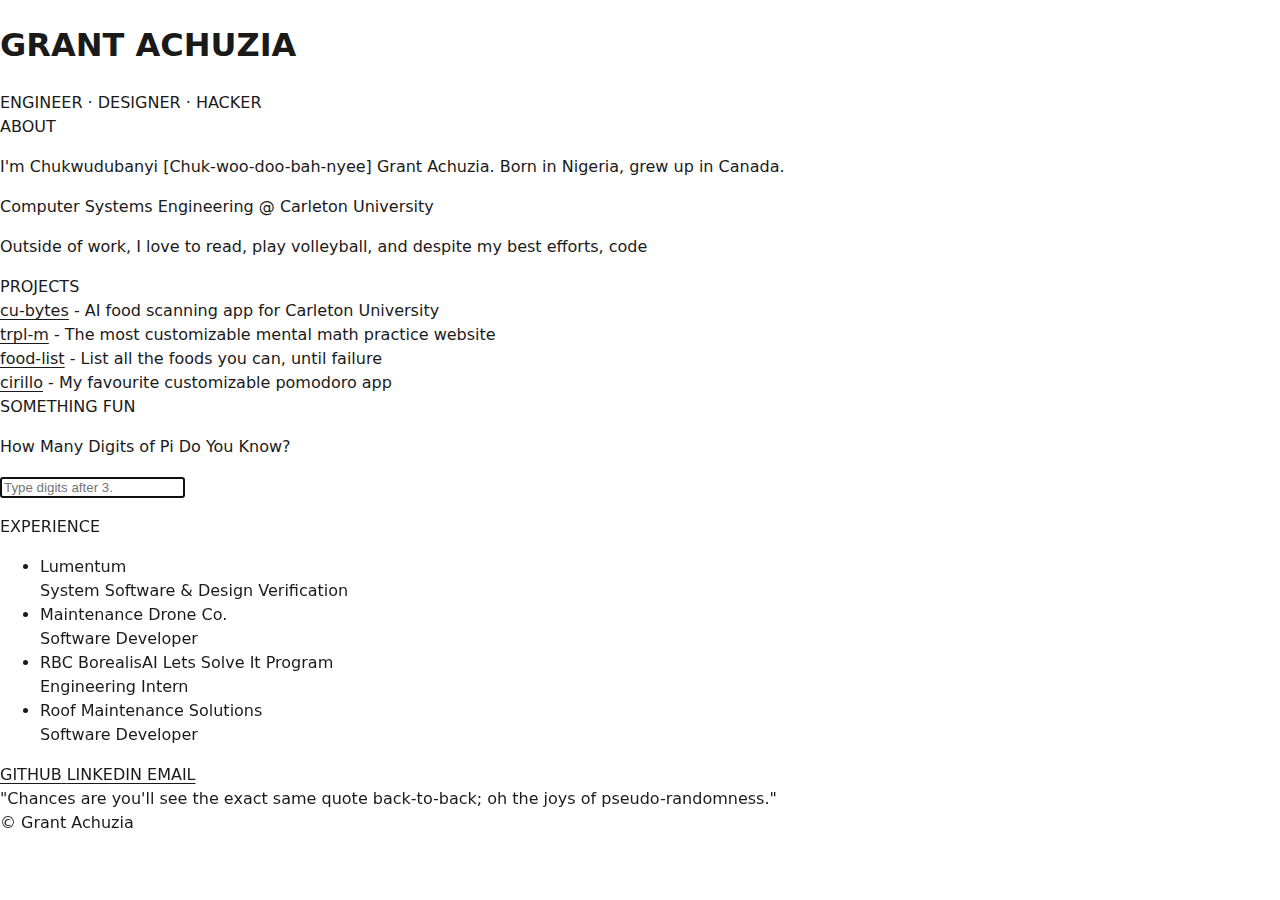
<file: index.html>
<!DOCTYPE html>
<html lang="en">

<head>
  <meta charset="UTF-8">
  <meta name="viewport" content="width=device-width, initial-scale=1.0">
  <title>Grant Achuzia</title>
  <link rel="preconnect" href="https://fonts.googleapis.com">
  <link rel="preconnect" href="https://fonts.gstatic.com" crossorigin>
  <link href="https://fonts.googleapis.com/css2?family=Bebas+Neue&family=Space+Mono:ital,wght@0,400;0,700;1,400&display=swap"
    rel="stylesheet">
  <link rel="stylesheet" href="css/styles.css">
</head>

<body>
  <div class="portfolio">

    <div class="grid">

      <div class="cell hero">
        <h1>GRANT ACHUZIA</h1>
        <div class="tagline">ENGINEER &middot; DESIGNER &middot; HACKER</div>
      </div>

      <div class="cell about">
        <div class="cell-header">ABOUT</div>
        <p class="body-text">
          I'm Chukwudubanyi <span class="italic">[Chuk-woo-doo-bah-nyee]</span>
          Grant Achuzia. Born in Nigeria, grew up in Canada.
        </p>
        <p class="body-text">
          Computer Systems Engineering @ Carleton University
        </p>
        <p class="body-text">
          Outside of work, I love to read, play volleyball,
          and despite my best efforts, code
        </p>
      </div>

      <div class="cell projects">
        <div class="projects-main">
          <div class="cell-header">PROJECTS</div>
          <ul class="project-list">
            <li>
              <a href="https://github.com/GAchuzia" target="_blank" rel="noopener noreferrer">cu-bytes</a>
              - AI food scanning app for Carleton University
            </li>
            <li>
              <a href="https://github.com/GAchuzia" target="_blank" rel="noopener noreferrer">trpl-m</a>
              - The most customizable mental math practice website
            </li>
            <li>
              <a href="https://github.com/GAchuzia" target="_blank" rel="noopener noreferrer">food-list</a>
              - List all the foods you can, until failure
            </li>
            <li>
              <a href="https://github.com/GAchuzia" target="_blank" rel="noopener noreferrer">cirillo</a>
              - My favourite customizable pomodoro app
            </li>
          </ul>
        </div>

        <section class="fun-panel" data-pi-game>
          <div class="cell-header">SOMETHING FUN</div>
          <p class="fun-subtitle">How Many Digits of Pi Do You Know?</p>
          <div id="pi-status" class="pi-status" aria-live="polite"></div>
          <div id="pi-digits" class="pi-digits" aria-live="polite"></div>
          <div class="pi-entry-row">
            <input id="pi-input" class="pi-input" type="text" inputmode="numeric" autocomplete="off"
              placeholder="Type digits after 3." aria-label="Type digits of pi after three point">
            <button id="pi-retry" class="pi-retry" type="button" hidden>Try Again</button>
          </div>
          <p id="pi-fact" class="pi-fact" aria-live="polite"></p>
        </section>
      </div>

      <div class="cell experience">
        <div class="cell-header">EXPERIENCE</div>
        <ul class="exp-list">
          <li>
            <div class="company">Lumentum</div>
            System Software &amp; Design Verification
          </li>
          <li>
            <div class="company">Maintenance Drone Co.</div>
            Software Developer
          </li>
          <li>
            <div class="company">RBC BorealisAI Lets Solve It Program</div>
            Engineering Intern
          </li>
          <li>
            <div class="company">Roof Maintenance Solutions</div>
            Software Developer
          </li>
        </ul>
      </div>

      <div class="social-col">
        <a href="https://github.com/GAchuzia" class="social-link github" target="_blank" rel="noopener noreferrer">
          <span>GITHUB</span>
        </a>
        <a href="https://linkedin.com/in/grantachuzia" class="social-link linkedin" target="_blank"
          rel="noopener noreferrer">
          <span>LINKEDIN</span>
        </a>
        <a href="mailto:hello@gachuzia.com" class="social-link email">
          <span>EMAIL</span>
        </a>
      </div>

    </div>

    <div class="footer">
      <div class="quote" id="quote" aria-live="polite"></div>
      <div class="copyright">&copy; Grant Achuzia</div>
    </div>

  </div>

  <script src="js/quotes.js" defer></script>
  <script src="js/pi-game.js" defer></script>
</body>

</html>
</file>
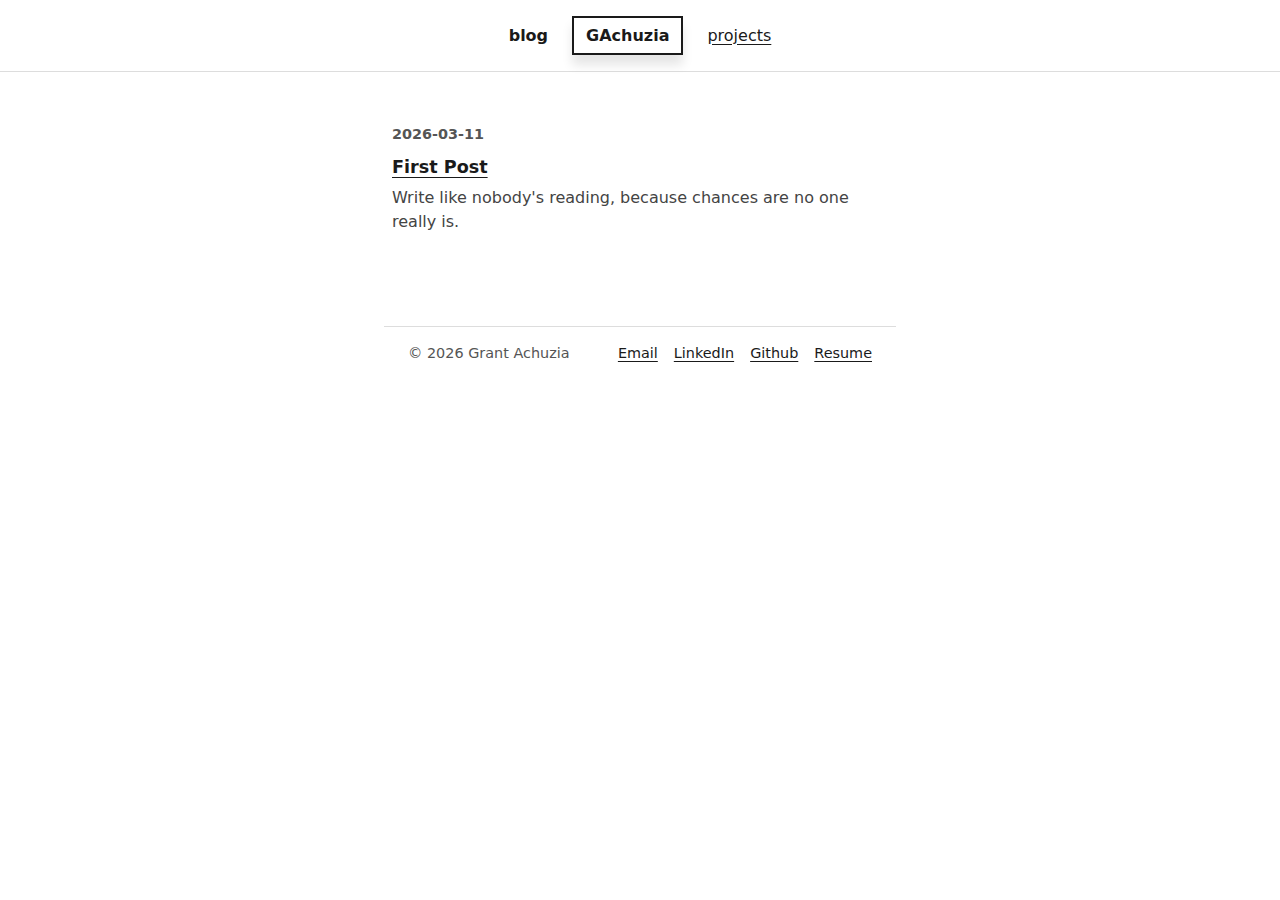
<file: blog.html>
<!DOCTYPE html>
<html lang="en">
<head>
  <meta charset="UTF-8">
  <meta name="viewport" content="width=device-width, initial-scale=1.0">
  <title>Blog – GAchuzia</title>
  <link rel="stylesheet" href="css/styles.css">
</head>
<body>
  <header class="site-header">
    <nav class="nav">
      <a href="blog.html" class="nav-link">blog</a>
      <a href="index.html" class="nav-logo">GAchuzia</a>
      <a href="projects.html" class="nav-link">projects</a>
    </nav>
  </header>

  <main class="main">
    <section class="section">
      <ul id="blog-list" class="blog-list">
        <li class="blog-item blog-list-loading">Loading…</li>
      </ul>
    </section>
  </main>

  <footer class="site-footer">
    <span class="footer-copy">© 2026 Grant Achuzia</span>
    <div class="footer-links">
      <a href="mailto:grant.achuzia@gmail.com" class="footer-link-email">Email</a>
      <a href="https://www.linkedin.com/in/grant-achuzia-8259251b8/" target="_blank" rel="noopener" class="footer-link-linkedin">LinkedIn</a>
      <a href="https://github.com/GAchuzia" target="_blank" rel="noopener" class="footer-link-github">Github</a>
      <a href="assets/Resume_GrantAchuzia.pdf" download class="footer-link-resume">Resume</a>
    </div>
  </footer>
  <script>
    (function () {
      var listEl = document.getElementById('blog-list');
      fetch('posts/index.json')
        .then(function (r) {
          if (!r.ok) throw new Error('Could not load posts');
          return r.json();
        })
        .then(function (posts) {
          listEl.innerHTML = '';
          if (posts.length === 0) {
            listEl.innerHTML = '<li class="blog-item">No posts yet.</li>';
            return;
          }
          posts.forEach(function (p) {
            var li = document.createElement('li');
            li.className = 'blog-item';
            li.innerHTML =
              '<time class="blog-date" datetime="' + p.date + '">' + p.date + '</time>' +
              '<div class="blog-content">' +
              '<h2 class="blog-title"><a href="blog/post.html?post=' + p.slug + '">' + escapeHtml(p.title) + '</a></h2>' +
              '<p class="blog-excerpt">' + escapeHtml(p.excerpt) + '</p>' +
              '</div>';
            listEl.appendChild(li);
          });
        })
        .catch(function () {
          listEl.innerHTML = '<li class="blog-item">Could not load posts. Run <code>node scripts/generate-posts-index.js</code> to build the index.</li>';
        });

      function escapeHtml(text) {
        var div = document.createElement('div');
        div.textContent = text;
        return div.innerHTML;
      }
    })();
  </script>
  <script src="js/script.js"></script>
</body>
</html>
</file>
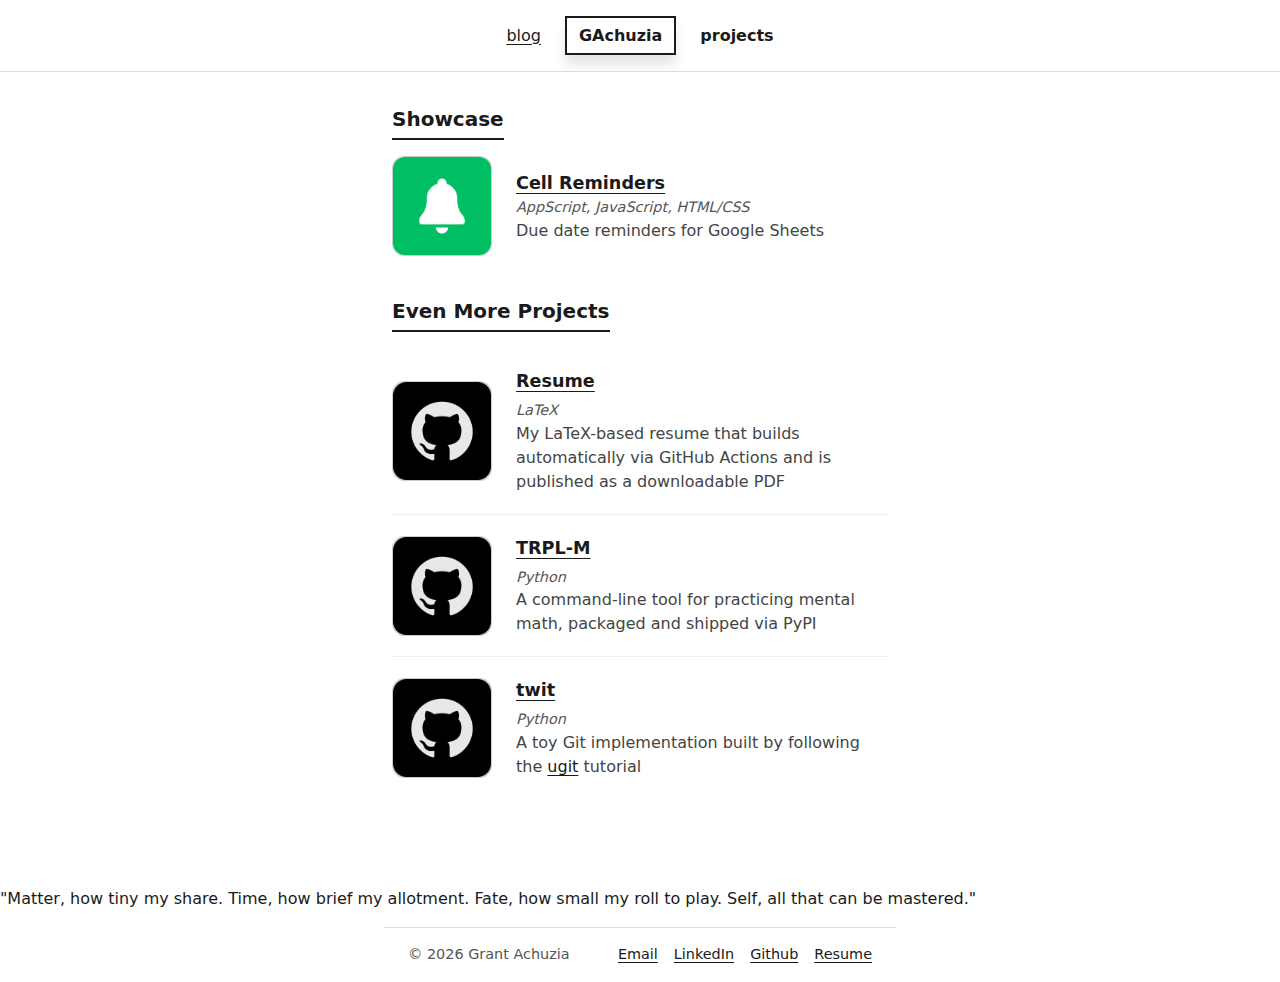
<file: projects.html>
<!DOCTYPE html>
<html lang="en">
<head>
  <meta charset="UTF-8">
  <meta name="viewport" content="width=device-width, initial-scale=1.0">
  <title>Projects – GAchuzia</title>
  <link rel="stylesheet" href="css/styles.css">
</head>
<body>
  <header class="site-header">
    <nav class="nav">
      <a href="blog.html" class="nav-link">blog</a>
      <a href="index.html" class="nav-logo">GAchuzia</a>
      <a href="projects.html" class="nav-link">projects</a>
    </nav>
  </header>

  <main class="main">
    <section class="section">
      <h2 class="section-title">Showcase</h2>
      <article class="showcase-item">
        <div class="showcase-media" aria-hidden="true"><img src="assets/media/cell_reminders_logo.png"
            alt="Cell Reminders logo"></div>
        <div class="showcase-content">
          <h3 class="showcase-title"><a href="https://github.com/GAchuzia/cell-reminders" target="_blank"
              rel="noopener">Cell Reminders</a></h3>
          <p class="showcase-tools"><em>AppScript, JavaScript, HTML/CSS</em></p>
          <p class="showcase-desc">Due date reminders for Google Sheets</p>
        </div>
      </article>
    </section>

    <section class="section">
      <h1 class="section-title">Even More Projects</h1>
      <ul class="project-list">
        <li class="project-item">
          <div class="project-media" aria-hidden="true"><img src="assets/media/github.png" alt=""></div>
          <div class="project-content">
            <h2 class="project-title"><a href="https://github.com/GAchuzia/resume" target="_blank" rel="noopener">Resume</a></h2>
            <p class="project-tools"><em>LaTeX</em></p>
            <p class="project-desc">My LaTeX-based resume that builds automatically via GitHub Actions and is published as a downloadable PDF</p>
          </div>
        </li>
        <li class="project-item">
          <div class="project-media" aria-hidden="true"><img src="assets/media/github.png" alt=""></div>
          <div class="project-content">
            <h2 class="project-title"><a href="https://github.com/GAchuzia/trpl-m" target="_blank" rel="noopener">TRPL-M</a></h2>
            <p class="project-tools"><em>Python</em></p>
            <p class="project-desc">A command-line tool for practicing mental math, packaged and shipped via PyPI</p>
          </div>
        </li>
        <li class="project-item">
          <div class="project-media" aria-hidden="true"><img src="assets/media/github.png" alt=""></div>
          <div class="project-content">
            <h2 class="project-title"><a href="https://github.com/GAchuzia/twit" target="_blank" rel="noopener">twit</a></h2>
            <p class="project-tools"><em>Python</em></p>
            <p class="project-desc">A toy Git implementation built by following the <a href="https://www.leshenko.net/p/ugit/#" target="_blank" rel="noopener">ugit</a> tutorial</p>
          </div>
        </li>
      </ul>
    </section>

  </main>

  <p class="random-quote" id="random-quote" aria-live="polite"></p>
  <footer class="site-footer">
    <span class="footer-copy">© 2026 Grant Achuzia</span>
    <div class="footer-links">
      <a href="mailto:grant.achuzia@gmail.com" class="footer-link-email">Email</a>
      <a href="https://www.linkedin.com/in/grant-achuzia-8259251b8/" target="_blank" rel="noopener" class="footer-link-linkedin">LinkedIn</a>
      <a href="https://github.com/GAchuzia" target="_blank" rel="noopener" class="footer-link-github">Github</a>
      <a href="assets/Resume_GrantAchuzia.pdf" download class="footer-link-resume">Resume</a>
    </div>
  </footer>
  <script src="js/script.js"></script>
</body>
</html>
</file>
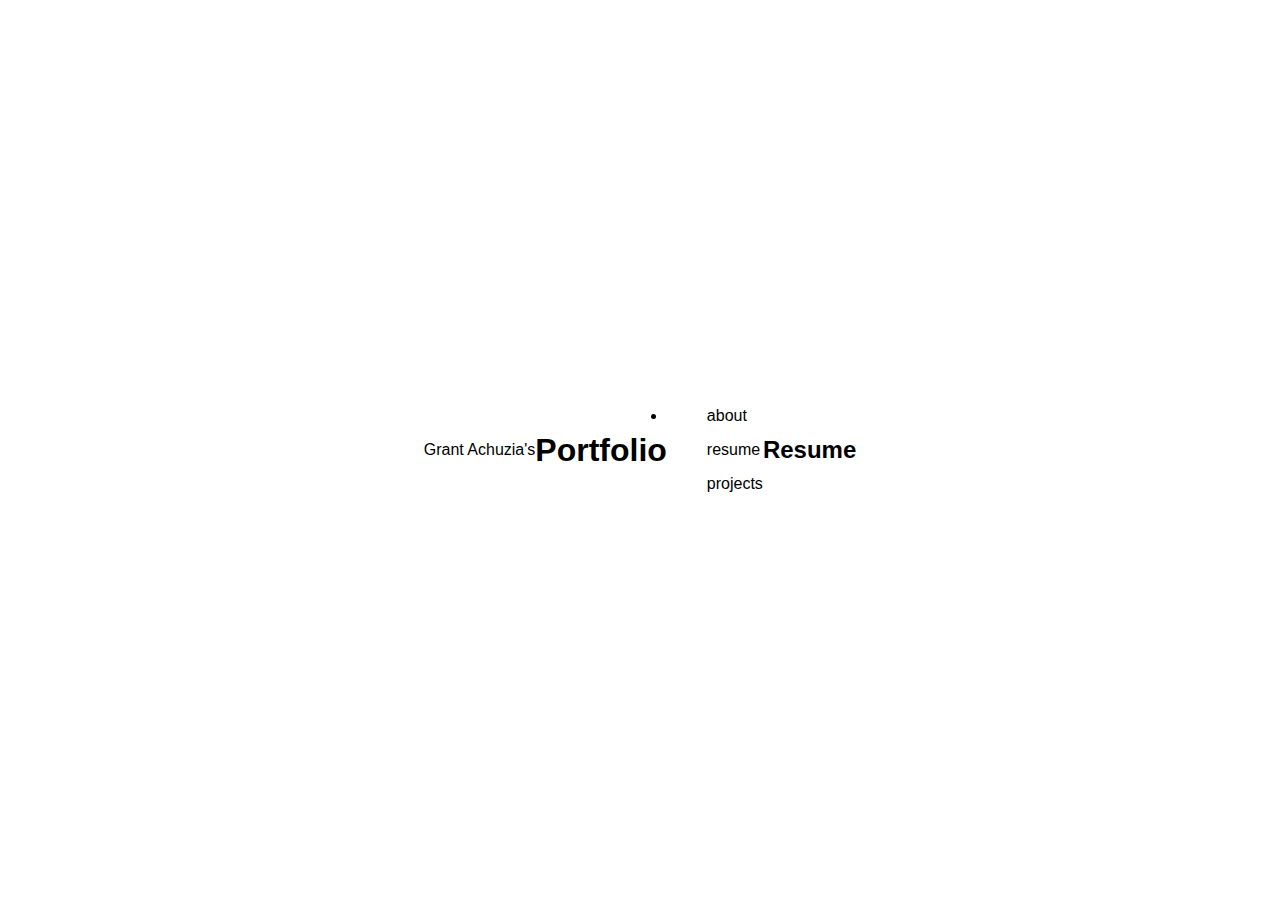
<file: resume.html>
<!DOCTYPE html>
<html lang="en">
<head>
    <meta charset="UTF-8">
    <meta name="viewport" content="width=device-width, initial-scale=1.0">
    <title>Portfolio | Resume</title>
    <link rel="stylesheet" href="styles.css">
</head>
<body>
    <p>Grant Achuzia's</p>
    <h1>Portfolio</h1>

    <li>
        <ul>about</ul>
        <ul>resume</ul>
        <ul>projects</ul>
    </li>
    
    <h2>Resume</h2>
    <h3>
</body>
</html>
</file>
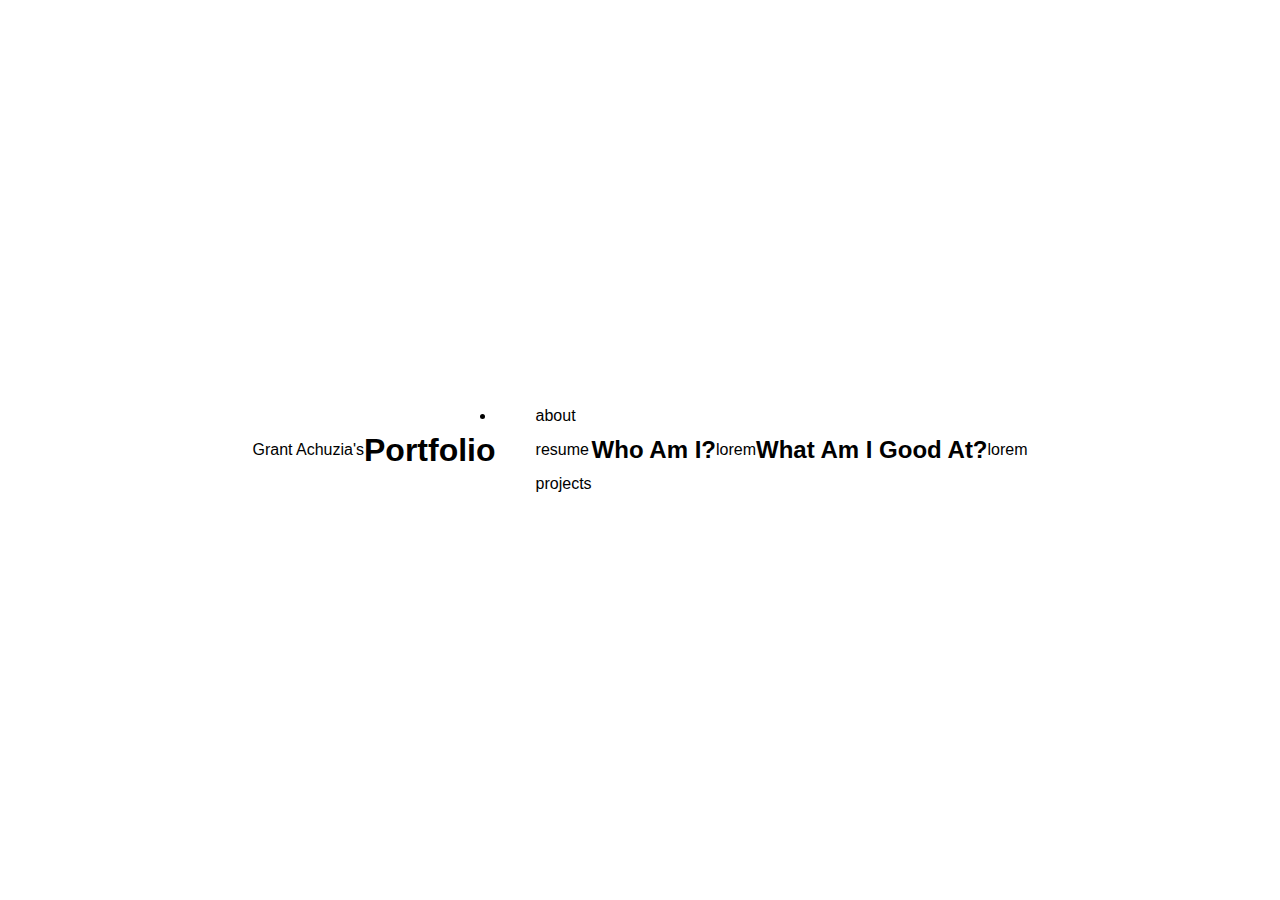
<file: src/about.html>
<!DOCTYPE html>
<html lang="en">
<head>
    <meta charset="UTF-8">
    <meta name="viewport" content="width=device-width, initial-scale=1.0">
    <title>Portfolio | About</title>
    <link rel="stylesheet" href="styles.css">
</head>
<body>
    <p>Grant Achuzia's</p>
    <h1>Portfolio</h1>

    <li>
        <ul>about</ul>
        <ul>resume</ul>
        <ul>projects</ul>
    </li>
    
    <h2>Who Am I?</h2>
    <p>lorem</p>
    <h2>What Am I Good At?</h2>
    <p>lorem</p>
</body>
</html>
</file>
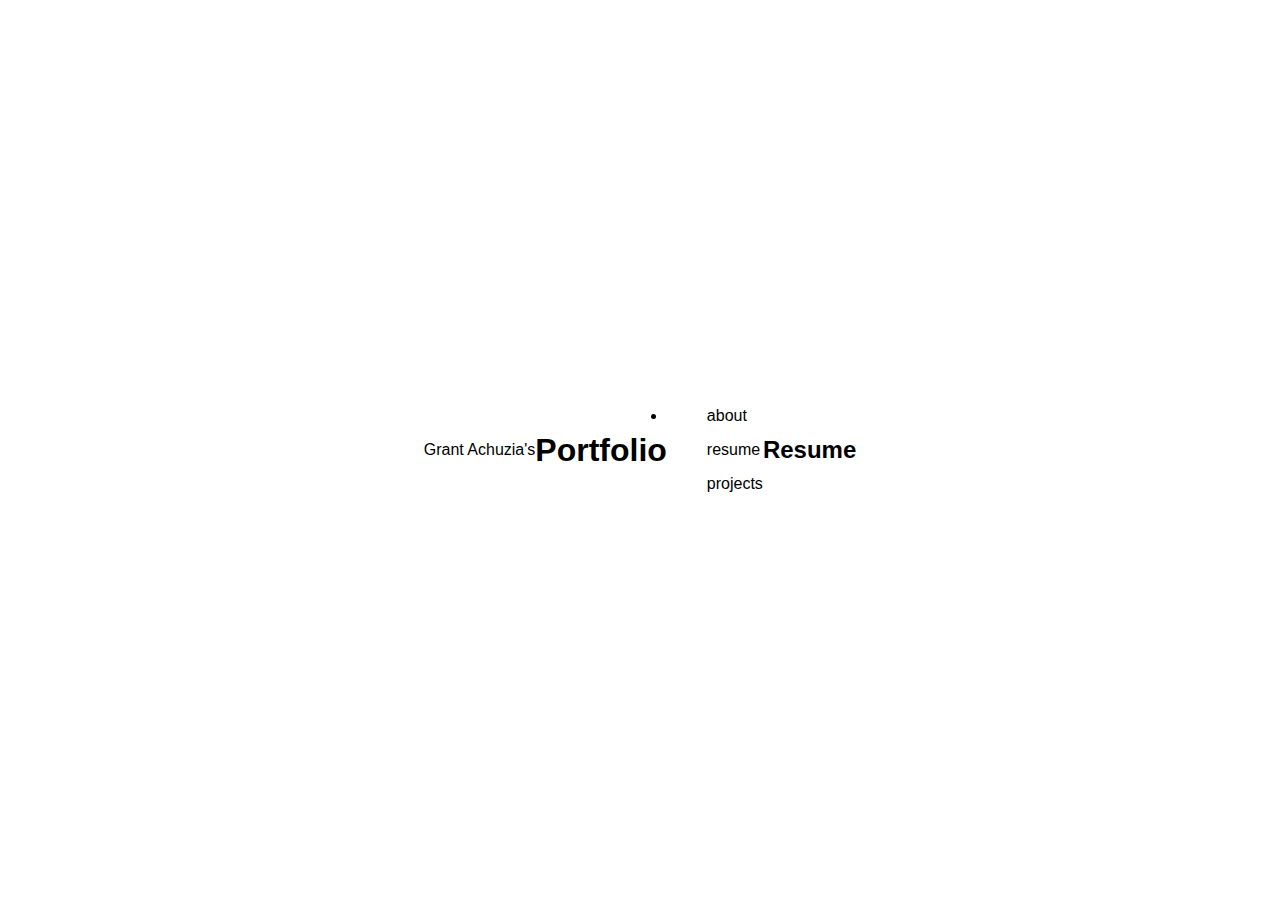
<file: src/resume.html>
<!DOCTYPE html>
<html lang="en">
<head>
    <meta charset="UTF-8">
    <meta name="viewport" content="width=device-width, initial-scale=1.0">
    <title>Portfolio | Resume</title>
    <link rel="stylesheet" href="styles.css">
</head>
<body>
    <p>Grant Achuzia's</p>
    <h1>Portfolio</h1>

    <li>
        <ul>about</ul>
        <ul>resume</ul>
        <ul>projects</ul>
    </li>
    
    <h2>Resume</h2>
</body>
</html>
</file>
<file: styles.css>
body {
    margin: 0;
    padding: 0;
    height: 100vh;
    display: flex;
    justify-content: center;
    align-items: center;
    font-family: Georgia, sans-serif;
    transition: background-color 0.3s ease;
  }
  
  .content-wrapper {
    display: flex;
    flex-direction: column;
    align-items: center;
    gap: 20px;
  }
  
  #container {
    border: 2px solid #444;
    padding: 90px;
    max-width: 1500px;
    width: 100%;
    text-align: center;
    box-sizing: border-box;
    transition: background-color 0.3s, color 0.3s, border 0.3s;
    background-color: inherit;
  }
  
  #theme-toggle {
    padding: 10px 16px;
    font-size: 14px;
    border-radius: 4px;
    border: 2px solid;
    cursor: pointer;
    transition: background-color 0.3s, border-color 0.3s, color 0.3s;
  }
  
  #title-section {
    margin-bottom: 40px;
  }
  
  #subtitle {
    margin: 0;
    font-size: 22px;
    color: inherit;
  }
  
  #title {
    margin: 0;
    font-size: 52px;
    font-weight: bold;
    color: inherit;
  }
  
  #contact-links {
    display: flex;
    justify-content: space-around;
    border-top: 2px solid;
    padding-top: 20px;
    border-color: inherit;
  }
  
  .contact-icon {
    text-decoration: none;
    font-size: 16px;
    color: inherit;
    transition: color 0.3s;
  }
  .contact-icon:hover {
    color: #1da1f2;
  }
  
  body.dark {
    background-color: #121212;
  }
  .dark #container {
    color: #e0e0e0;
    border-color: #444;
  }
  .dark #theme-toggle {
    background-color: #121212;
    color: #e0e0e0;
    border-color: #444;
  }
  .dark #theme-toggle:hover {
    background-color: #333;
  }
  
 
  body.light {
    background-color: #f9f9f9;
  }
  .light #container {
    color: #111;
    border-color: #ccc;
  }
  .light #theme-toggle {
    background-color: #fff;
    color: #111;
    border-color: #ccc;
  }
  .light #theme-toggle:hover {
    background-color: #ddd;
  }
</file>
<file: src/styles.css>
body {
    margin: 0;
    padding: 0;
    height: 100vh;
    display: flex;
    justify-content: center;
    align-items: center;
    font-family: Georgia, sans-serif;
    transition: background-color 0.3s ease;
  }
  
  .content-wrapper {
    display: flex;
    flex-direction: column;
    align-items: center;
    gap: 20px;
  }
  
  #container {
    border: 2px solid #444;
    padding: 90px;
    max-width: 1500px;
    width: 100%;
    text-align: center;
    box-sizing: border-box;
    transition: background-color 0.3s, color 0.3s, border 0.3s;
    background-color: inherit;
  }
  
  #theme-toggle {
    padding: 10px 16px;
    font-size: 14px;
    border-radius: 4px;
    border: 2px solid;
    cursor: pointer;
    transition: background-color 0.3s, border-color 0.3s, color 0.3s;
  }
  
  #title-section {
    margin-bottom: 40px;
  }
  
  #subtitle {
    margin: 0;
    font-size: 22px;
    color: inherit;
  }
  
  #title {
    margin: 0;
    font-size: 52px;
    font-weight: bold;
    color: inherit;
  }
  
  #contact-links {
    display: flex;
    justify-content: space-around;
    border-top: 2px solid;
    padding-top: 20px;
    border-color: inherit;
  }
  
  .contact-icon {
    text-decoration: none;
    font-size: 16px;
    color: inherit;
    transition: color 0.3s;
  }
  .contact-icon:hover {
    color: #1da1f2;
  }
  
  body.dark {
    background-color: #121212;
  }
  .dark #container {
    color: #e0e0e0;
    border-color: #444;
  }
  .dark #theme-toggle {
    background-color: #121212;
    color: #e0e0e0;
    border-color: #444;
  }
  .dark #theme-toggle:hover {
    background-color: #333;
  }
  
 
  body.light {
    background-color: #f9f9f9;
  }
  .light #container {
    color: #111;
    border-color: #ccc;
  }
  .light #theme-toggle {
    background-color: #fff;
    color: #111;
    border-color: #ccc;
  }
  .light #theme-toggle:hover {
    background-color: #ddd;
  }
</file>
<file: css/styles.css>
/* Reset and base */
*, *::before, *::after { box-sizing: border-box; }
body {
  margin: 0;
  font-family: system-ui, -apple-system, Segoe UI, Roboto, sans-serif;
  font-size: 1rem;
  line-height: 1.5;
  color: #1a1a1a;
  min-height: 100vh;
  display: flex;
  flex-direction: column;
}

a {
  color: #1a1a1a;
  text-decoration: underline;
  text-underline-offset: 0.2em;
}
a:hover {
  color: #6b21a8;
}

/* Header */
.site-header {
  border-bottom: 1px solid #ddd;
  padding: 1rem 1.5rem;
}
.nav {
  display: flex;
  align-items: center;
  justify-content: center;
  gap: 1.5rem;
  max-width: 28rem;
  margin: 0 auto;
  width: 100%;
}
.nav-link:hover {
  color: #6b21a8;
}
.nav-link[aria-current="page"] {
  font-weight: 600;
  text-decoration: none;
}
.nav-logo {
  font-weight: 700;
  color: inherit;
  text-decoration: none;
  padding: 0.35rem 0.75rem;
  border: 2px solid #1a1a1a;
  box-shadow: 0 10px 10px 0 rgba(0, 0, 0, 0.1);
}
.nav-logo:hover {
  background: #1a1a1a;
  color: #fff;
}

/* Main content */
.main {
  max-width: 34rem;
  margin: 0 auto;
  padding: 2rem 1.5rem;
  width: 100%;
}
.section {
  margin-bottom: 2.5rem;
}
.section-title {
  font-size: 1.25rem;
  font-weight: 600;
  margin: 0 0 1rem;
  padding-bottom: 0.25rem;
  border-bottom: 2px solid #1a1a1a;
  display: inline-block;
}

/* About (home) */
.about-text {
  margin: 0;
  max-width: 65ch;
}

/* Showcase (home) */
.showcase-item {
  display: flex;
  gap: 1.5rem;
  align-items: center;
}
.showcase-media {
  flex-shrink: 0;
  width: 100px;
  height: 100px;
  background: #e8e8e8;
  border: 1px solid #ccc;
  border-radius: 12px;
}
.showcase-media img {
  display: block;
  width: 100%;
  height: 100%;
  object-fit: cover;
  border-radius: inherit;
}
.showcase-content {
  min-width: 0;
}
.showcase-title {
  font-size: 1.1rem;
  font-weight: 600;
  margin: 0 0 0.01rem;
}
.showcase-title a:hover {
  color: #6b21a8;
}
.showcase-desc {
  margin: 0;
  color: #444;
}
.showcase-tools {
  margin: 0.05rem 0 0;
  color: #555;
  font-size: 0.9rem;
  font-style: italic;
}

.coming-soon-box {
  width: 100%;
  height: 140px;
  display: flex;
  align-items: center;
  justify-content: center;
  background: #000;
  color: #fff;
  font-size: 3rem;
  font-weight: 700;
  border: 4px solid #000;
}

/* Projects list */
.project-list {
  list-style: none;
  margin: 0;
  padding: 0;
}
.project-item {
  display: flex;
  gap: 1.5rem;
  align-items: center;
  padding: 1.25rem 0;
  border-bottom: 1px solid #eee;
}
.project-item:last-child {
  border-bottom: none;
}
.project-media {
  flex-shrink: 0;
  width: 100px;
  height: 100px;
  background: #e8e8e8;
  border: 1px solid #ccc;
  border-radius: 12px;
}
.project-media img {
  display: block;
  width: 100%;
  height: 100%;
  object-fit: cover;
}
.project-content {
  min-width: 0;
}
.project-title {
  font-size: 1.1rem;
  font-weight: 600;
  margin: 0 0 0.35rem;
}
.project-title a:hover {
  color: #6b21a8;
}
.project-desc {
  margin: 0;
  color: #444;
}
.project-tools {
  margin: 0.05rem 0 0;
  color: #555;
  font-size: 0.9rem;
  font-style: italic;
}

/* Blog list */
.blog-list {
  list-style: none;
  margin: 0;
  padding: 0;
}
.blog-item {
  padding: 1.25rem 0;
  border-bottom: 1px solid #eee;
}
.blog-item:last-child {
  border-bottom: none;
}
.blog-date {
  display: block;
  font-size: 0.9rem;
  font-weight: 600;
  margin-bottom: 0.5rem;
  color: #555;
}
.blog-title {
  font-size: 1.1rem;
  font-weight: 600;
  margin: 0 0 0.35rem;
}
.blog-title a:hover {
  color: #6b21a8;
}
.blog-excerpt {
  margin: 0;
  color: #444;
}

/* Markdown-rendered post */
.post-content {
  margin-bottom: 2rem;
}
.post-content.markdown-body h1 { font-size: 1.5rem; margin: 0 0 0.75rem; padding-bottom: 0.25rem; border-bottom: 2px solid #1a1a1a; }
.post-content.markdown-body h2 { font-size: 1.25rem; margin: 1.5rem 0 0.5rem; }
.post-content.markdown-body h3 { font-size: 1.1rem; margin: 1.25rem 0 0.5rem; }
.post-content.markdown-body p { margin: 0 0 0.75rem; }
.post-content.markdown-body ul, .post-content.markdown-body ol { margin: 0 0 0.75rem; padding-left: 1.5rem; }
.post-content.markdown-body pre { background: #f5f5f5; padding: 1rem; overflow-x: auto; border: 1px solid #e0e0e0; margin: 0 0 0.75rem; }
.post-content.markdown-body code { font-family: ui-monospace, monospace; font-size: 0.9em; background: #f5f5f5; padding: 0.15em 0.35em; }
.post-content.markdown-body pre code { background: none; padding: 0; }
.post-content.markdown-body a:hover { color: #6b21a8; }
.back-link { margin: 0; }
.back-link a:hover { color: #6b21a8; }
.site-footer {
  border-top: 1px solid #ddd;
  padding: 1rem 1.5rem;
  display: flex;
  align-items: center;
  justify-content: space-between;
  flex-wrap: wrap;
  gap: 0.75rem;
  max-width: 32rem;
  margin: 0 auto;
  width: 100%;
}
.footer-copy {
  font-size: 0.9rem;
  color: #555;
}
.footer-links {
  display: flex;
  gap: 1rem;
}
.footer-links a {
  font-size: 0.9rem;
}
.footer-links a:hover {
  color: #6b21a8;
}

/* Responsive */
@media (max-width: 640px) {
  .showcase-item,
  .project-item {
    flex-direction: column;
  }
  .showcase-media,
  .project-media {
    width: 100%;
    max-width: 200px;
    height: 140px;
  }
  .project-media {
    height: 120px;
  }
  .site-footer {
    flex-direction: column;
    align-items: flex-start;
  }
}
</file>
